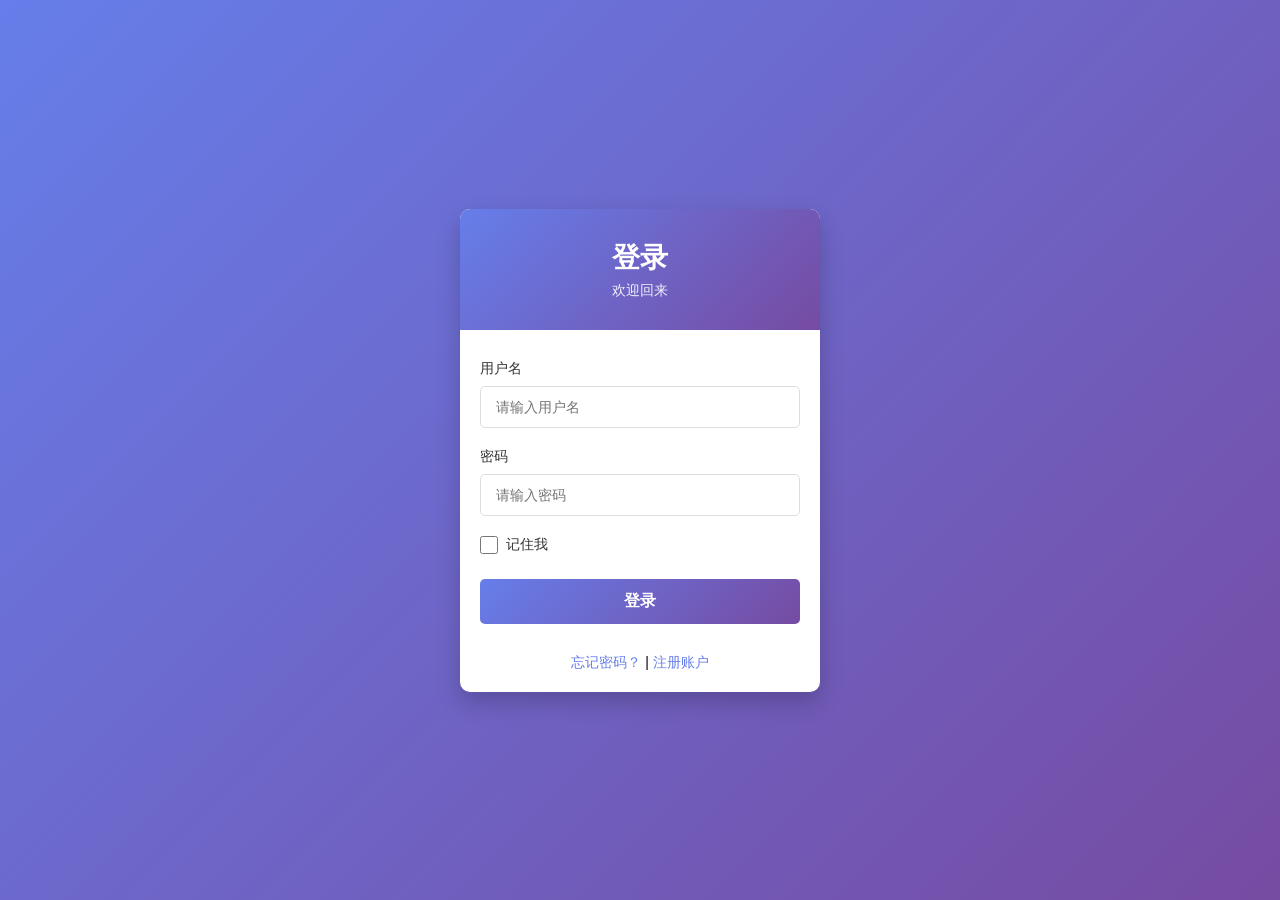
<file: index.html>
<!DOCTYPE html>
<html lang="zh-CN">
<head>
    <meta charset="UTF-8">
    <meta name="viewport" content="width=device-width, initial-scale=1.0">
    <title>登录页面</title>
    <link rel="stylesheet" href="style.css">
</head>
<body>
    <div class="container">
        <div class="login-box">
            <div class="login-header">
                <h1>登录</h1>
                <p>欢迎回来</p>
            </div>

            <form id="loginForm" onsubmit="handleLogin(event)">
                <div class="form-group">
                    <label for="username">用户名</label>
                    <input 
                        type="text" 
                        id="username" 
                        name="username" 
                        placeholder="请输入用户名" 
                        required
                    >
                </div>

                <div class="form-group">
                    <label for="password">密码</label>
                    <input 
                        type="password" 
                        id="password" 
                        name="password" 
                        placeholder="请输入密码" 
                        required
                    >
                </div>

                <div class="form-group checkbox">
                    <input type="checkbox" id="remember" name="remember">
                    <label for="remember">记住我</label>
                </div>

                <button type="submit" class="btn-login">登录</button>
            </form>

            <div class="login-footer">
                <a href="#forgot">忘记密码？</a>
                <span> | </span>
                <a href="#signup">注册账户</a>
            </div>

            <div id="message" class="message"></div>
        </div>
    </div>

    <script src="script.js"></script>
</body>
</html>
</file>
<file: style.css>
* {
    margin: 0;
    padding: 0;
    box-sizing: border-box;
}

body {
    font-family: 'Segoe UI', Tahoma, Geneva, Verdana, sans-serif;
    background: linear-gradient(135deg, #667eea 0%, #764ba2 100%);
    min-height: 100vh;
    display: flex;
    justify-content: center;
    align-items: center;
}

.container {
    width: 100%;
    max-width: 400px;
    padding: 20px;
}

.login-box {
    background: white;
    border-radius: 10px;
    box-shadow: 0 10px 25px rgba(0, 0, 0, 0.2);
    overflow: hidden;
    animation: slideIn 0.3s ease-out;
}

@keyframes slideIn {
    from {
        opacity: 0;
        transform: translateY(-30px);
    }
    to {
        opacity: 1;
        transform: translateY(0);
    }
}

.login-header {
    background: linear-gradient(135deg, #667eea 0%, #764ba2 100%);
    color: white;
    padding: 30px 20px;
    text-align: center;
}

.login-header h1 {
    font-size: 28px;
    margin-bottom: 5px;
}

.login-header p {
    font-size: 14px;
    opacity: 0.9;
}

form {
    padding: 30px 20px;
}

.form-group {
    margin-bottom: 20px;
}

.form-group label {
    display: block;
    margin-bottom: 8px;
    color: #333;
    font-weight: 500;
    font-size: 14px;
}

.form-group input[type="text"],
.form-group input[type="password"] {
    width: 100%;
    padding: 12px 15px;
    border: 1px solid #ddd;
    border-radius: 5px;
    font-size: 14px;
    transition: all 0.3s ease;
}

.form-group input[type="text"]:focus,
.form-group input[type="password"]:focus {
    outline: none;
    border-color: #667eea;
    box-shadow: 0 0 5px rgba(102, 126, 234, 0.3);
}

.form-group.checkbox {
    display: flex;
    align-items: center;
    margin-bottom: 25px;
}

.form-group.checkbox input[type="checkbox"] {
    width: 18px;
    height: 18px;
    margin-right: 8px;
    cursor: pointer;
}

.form-group.checkbox label {
    margin: 0;
    cursor: pointer;
    font-weight: normal;
}

.btn-login {
    width: 100%;
    padding: 12px;
    background: linear-gradient(135deg, #667eea 0%, #764ba2 100%);
    color: white;
    border: none;
    border-radius: 5px;
    font-size: 16px;
    font-weight: bold;
    cursor: pointer;
    transition: all 0.3s ease;
}

.btn-login:hover {
    transform: translateY(-2px);
    box-shadow: 0 5px 15px rgba(102, 126, 234, 0.4);
}

.btn-login:active {
    transform: translateY(0);
}

.login-footer {
    text-align: center;
    padding: 0 20px 20px;
    font-size: 14px;
}

.login-footer a {
    color: #667eea;
    text-decoration: none;
    transition: color 0.3s ease;
}

.login-footer a:hover {
    color: #764ba2;
    text-decoration: underline;
}

.message {
    padding: 12px;
    margin: 0 20px 0;
    border-radius: 5px;
    text-align: center;
    font-size: 14px;
    display: none;
}

.message.success {
    background-color: #d4edda;
    color: #155724;
    display: block;
    border: 1px solid #c3e6cb;
}

.message.error {
    background-color: #f8d7da;
    color: #721c24;
    display: block;
    border: 1px solid #f5c6cb;
}

/* 响应式设计 */
@media (max-width: 480px) {
    .container {
        padding: 10px;
    }

    .login-box {
        border-radius: 8px;
    }

    .login-header {
        padding: 25px 15px;
    }

    .login-header h1 {
        font-size: 24px;
    }

    form {
        padding: 20px 15px;
    }

    .form-group {
        margin-bottom: 15px;
    }

    .btn-login {
        padding: 11px;
        font-size: 15px;
    }
}
</file>
